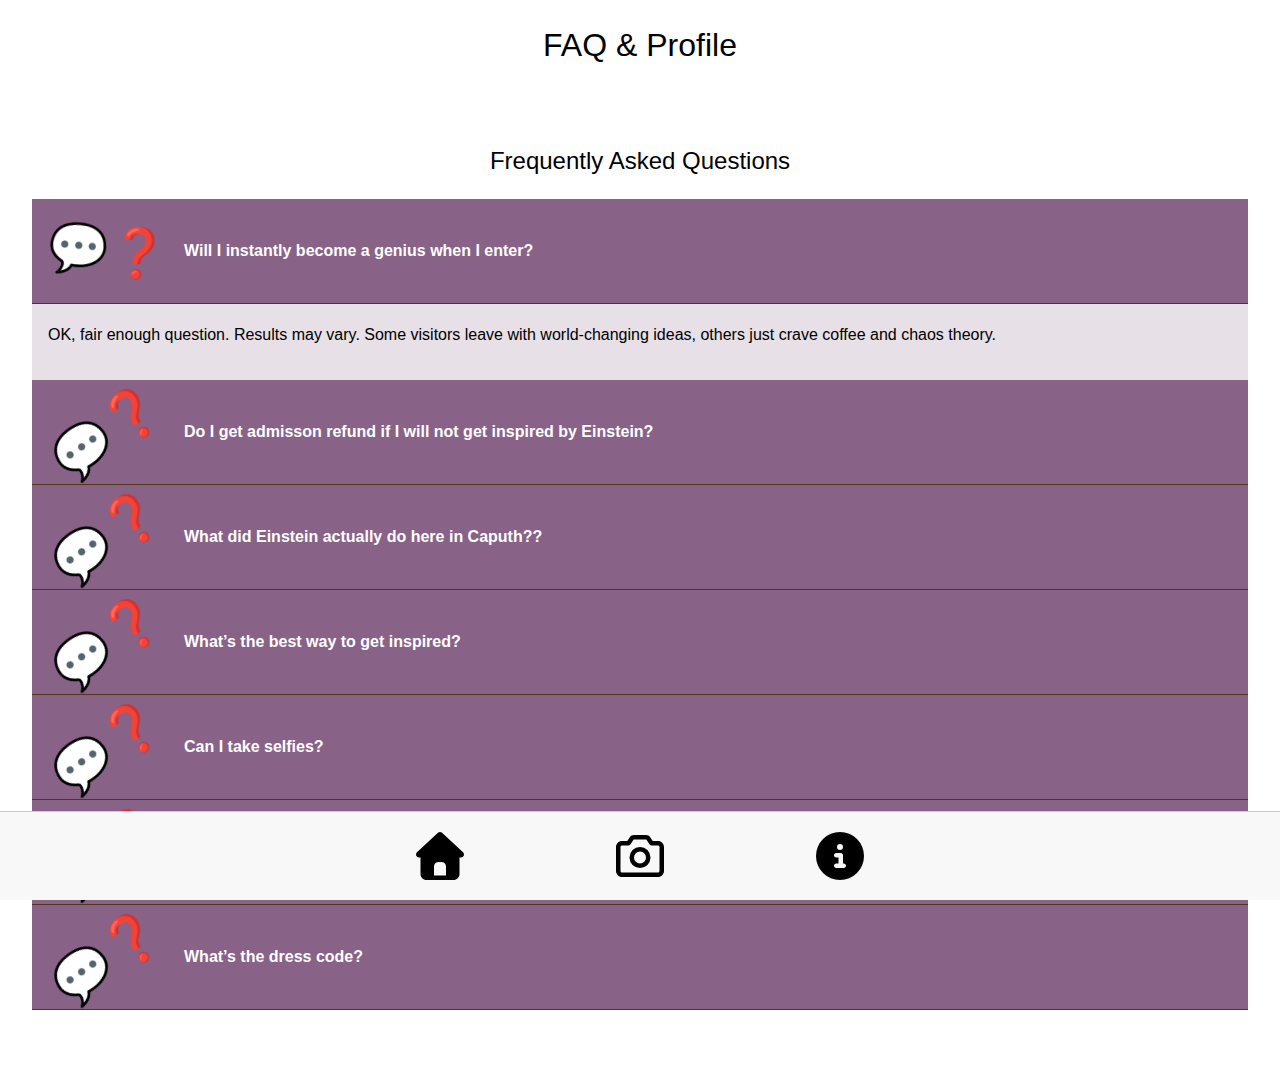
<file: index2.html>
<!DOCTYPE html>
<html lang="en">

<head>
    <meta charset="UTF-8">
    <meta name="viewport" content="width=device-width, initial-scale=1.0">
    <title>Inspired by Einstein</title>
    <link rel="stylesheet" href="style.css">

</head>
<body>
   <h1>FAQ & Profile</h1>
                    <aside>
                        <h2>Frequently Asked Questions</h2>
                        <details name="faq" open>
                            <summary><span>Will I instantly become a genius when I enter?</span></summary>
                            <div class="details-body">
                                <p>OK, fair enough question. Results may vary. Some visitors leave with world-changing ideas, others just crave coffee and chaos theory.
                                </p>
                            </div>
                        </details>
                        <details name="faq">
                            <summary><span>Do I get admisson refund if I will not get inspired by Einstein?</span></summary>
                            <div class="details-body">
                                <p>We're sorry, but no. We feel that between the detailed tour description and the difficulty ranking we
                                    have set adequate expectations about what level of physical ability is required for each tour. If
                                    you feel a tour might be too difficult for you, please feel free to contact one of our agents, or
                                    try one of our easier tours to start out.</p>
                            </div>
                        </details>
                    
                        <details name="faq">
                            <summary><span>What did Einstein actually do here in Caputh??</span></summary>
                            <div class="details-body">
                                <p>Think. A lot. He also sailed, scribbled, and redefined space and time — all before lunch.</p>
                            </div>
                        </details>
                    
                        <details name="faq">
                            <summary><span>What’s the best way to get inspired?</span></summary>
                            <div class="details-body">
                                <p>Sit by the lake nearby (Schwielowersee), stare into the universe, and let your thoughts drift faster than light (theoretically)..</p>
                            </div>
                        </details>
                        <details name="faq">
                            <summary><span>Can I take selfies?</span></summary>
                            <div class="details-body">
                                <p>Absolutely. Bonus points if your hair defies physics. #RelativelyFabulous.</p>
                            </div>
                        </details>
                    
                        <details name="faq">
                            <summary><span>Is there a time machine?</span></summary>
                            <div class="details-body">
                                <p>We can neither confirm nor deny. But if your visit feels shorter than expected, that’s just time dilation.</p>
                            </div>
                        </details>
                    
                        <details name="faq">
                            <summary><span>What’s the dress code?</span></summary>
                            <div class="details-body">
                                <p>Wild hair, open mind. Bonus if you own tweed.</p>
                            </div>
                        </details>
                    </aside>
                    </div>

 <br>
 <br>


<footer class="footer-nav">
    <nav class="nav-container">
        <a href="index.html" class="nav-button active" aria-label="navigates to home page">
            <img src="house1-solid.svg" width="24" height="24" alt="Home Icon">
            
        </a>
        <a href="index1.html" class="nav-button" aria-label="navigates to category Camera">
            <img src="camera-regular.svg" width="24" height="24" alt="Camera Icon">
            
        </a>
        <a href="index2.html" class="nav-button" aria-label="navigates to Info page">
            <img src="circle-info-solid.svg" width="24" height="24" alt="Info Icon">
            
        </a>
    </nav>
</footer>
</file>
<file: style.css>
html {
    box-sizing: border-box;
    color-scheme: light dark;
}

*,
*::before,
*::after {
    box-sizing: inherit;
}

:root {
    --mainblue: #3c6b92;
    --lightblue: #6acce2;
    --teal: #2c566a;
    --darkblue: #193742;
    --tan: #e1d8b9;
    --orange: #cb7d20;
    --brown: #51341a;
    --darkorange: #995522;
    --purple: #896287;
    --purpletint: light-dark(rgba(137, 98, 135, 0.2), rgba(137, 98, 135, 0.5));
    --white: light-dark(#fff, #000);
    --black: light-dark(#000, #fff);
    --justwhite: #fff;
    --justblack: #000;
    interpolate-size: allow-keywords;
    --sunny: #FBF5C9;
}

body {
    font-family: "Montserrat", sans-serif;
    line-height: 1.5;
    
    
   margin: 0;
    padding: 0;
}

.wrapper {
    max-width: 1139px;
    margin: 0 auto;
}

h1,
h2
 {
    font-weight: normal;
    color: black;
    text-align: center;
}




header {
    background: url(https://i.imgur.com/lRimwKW.jpeg) no-repeat;
    background-size: cover;
    padding-bottom: 100px;
}

.intro {
    padding: 2rem;
    align-self: center;
    color: var(--justblack);
    background-color: hsl(58, 39%, 85%);
}

main {
    background-color: var(--white);
    padding: 2rem;
}

article {
    background-color: var(--white);
}

.floatleft {
    float: left;
    margin: 0 1rem 5rem 0;
    max-width: 175px;
}

article {
    display: flow-root;
}

aside {
    background-color: var(--white);
    padding: 2rem;
}

@media (min-width: 850px) {
    .tour-grid {
        display: grid;
        grid-template-columns: 1fr 1fr;
        gap: 4rem;
    }

    header {
        height: 582px;
        display: grid;
        grid-template-columns: 1fr 1fr;
    }
}

/* Jen added code here */

/* Accordion panels via details for the FAQ section */
summary {
    background-color: var(--purple);
    color: var(--justwhite);
    font-weight: bold;
    padding: 1rem;
    /* must include or marker will not display none */
    display: block;
    border-bottom: 1px solid var(--brown);
}

summary::marker {
    display: none;
}

.details-body {
    padding: 0.1rem 1rem 1rem;
    line-height: 1.7;
    background-color: var(--purpletint);
}

details span {
    display: flex;
    column-gap: 1rem;
    align-items: center;
}

details span:hover {
    cursor: pointer;
}

details span::before {
    content: "💬❓ ";
    font-size: 3rem;
    transition: rotate 200ms ease-out;
    rotate: -35deg;
}


details[open] span::before {
    rotate: 5deg;
}


::details-content {
    transition: height 0.5s ease, content-visibility 0.5s ease allow-discrete;
    height: 0;
    overflow: clip;
}

[open]::details-content {
    height: auto;
}


/* Popover styling */
div[popover] {
    max-width: 90vw;
    padding: 1rem;
    background-color: var(--sunny);
}

div[popover]::backdrop {
    background-color: rgba(0, 0, 0, 0.8);
    backdrop-filter: blur(10px);
}

div[popover],
div[popover]::backdrop {
    transition: 500ms opacity, 500ms display allow-discrete,
        500ms overlay allow-discrete;
    opacity: 0;
}

div[popover]:popover-open {
    opacity: 1;
}

div[popover]:popover-open::backdrop {
    opacity: 1;
}

@starting-style {

    div[popover]:popover-open,
    div[popover]:popover-open::backdrop {
        opacity: 0;
    }
}

button {
    background-color: var(--lightblue);
    color: var(--justblack);
    padding: 0.5rem;
    font-family: "Montserrat", sans-serif;
    font-size: 1rem;
    border: none;
}

button:hover {
    background-color: var(--mainblue);
    color: var(--justwhite);
}


/* styling for color mode picker - see also the :root style and html style for other modifications */
fieldset {
    display: flex;
    flex-flow: row wrap;
    justify-content: center;
    gap: 3rem;
}

html:has(#mode-switcher [value="light"]:checked) {
    color-scheme: light;
}

html:has(#mode-switcher [value="dark"]:checked) {
    color-scheme: dark;
}

/* 1. Position the Footer at the Bottom */
.footer-nav {
    /* Set the footer to a fixed position relative to the viewport */
    position: fixed;
    bottom: 0; /* Align it to the very bottom of the screen */
    left: 0; /* Start it from the left edge */
    width: 100%; /* Make it span the full width of the screen */
    
    /* Optional: Styling for visibility */
    background-color: #f8f8f8; /* Light background color */
    border-top: 1px solid #ccc; /* Separator line */
    padding: 10px 0; /* Add some vertical space inside */
    z-index: 1000; /* Ensure it stays above other content */
}

/* 2. Style the Navigation Container */
.nav-container {
    /* Use Flexbox to lay out the icons horizontally and space them evenly */
    display: flex;
    justify-content: space-around; /* Distribute space evenly between buttons */
    align-items: center;
    max-width: 600px; /* Optional: Constrain width on very large screens */
    margin: 0 auto; /* Center the container */
}

/* 3. Increase Icon Size and Padding */
.nav-button {
    /* Make the clickable area larger for easier tapping */
    padding: 10px 20px; 
    text-align: center;
    text-decoration: none; /* Remove underline from links */
    color: inherit;
    /* Optional: Transition for smooth hover/active effects */
    transition: background-color 0.3s; 
}

/* Target the image inside the button and make it significantly larger */
.nav-button img {
    /* Increase the icon dimensions */
    width: 48px; 
    height: 48px;
    /* Remove any default margin/padding from the image */
    display: block; 
}

/* Default styles for all screens (Mobile-First approach) */
.light-control-container {
    display: flex;
    /* Use flexbox for easy alignment */
    flex-direction: column;
    /* Stack items vertically on small screens */
    align-items: center;
    /* Center items horizontally */
    padding: 20px;
    /* Add some space around the controls */
    text-align: center;
    /* Ensure any inline text is centered */
}

/* Ensure the image doesn't take up too much vertical space by limiting its width */
#myImage {
    margin: 15px 0;
    /* Add space above and below the image */
    max-width: 80%;
    /* Ensure it's responsive and won't overflow */
    height: auto;
}

media (min-width: 600px) {
    .light-control-container {
        flex-direction: row;
        /* Layout items horizontally on larger screens */
        justify-content: center;
        /* Center the group of items */
        gap: 30px;
        /* Space between the items */
    }

    /* Ensure the buttons have the correct margin when laid out horizontally */
    .light-control-container button:first-child {
        margin-right: 30px;
    }
}

/* 1. Position the Footer at the Bottom */
.footer-nav {
    /* Set the footer to a fixed position relative to the viewport */
    position: fixed;
    bottom: 0;
    /* Align it to the very bottom of the screen */
    left: 0;
    /* Start it from the left edge */
    width: 100%;
    /* Make it span the full width of the screen */

    /* Optional: Styling for visibility */
    background-color: #f8f8f8;
    /* Light background color */
    border-top: 1px solid #ccc;
    /* Separator line */
    padding: 10px 0;
    /* Add some vertical space inside */
    z-index: 1000;
    /* Ensure it stays above other content */
}

/* 2. Style the Navigation Container */
.nav-container {
    /* Use Flexbox to lay out the icons horizontally and space them evenly */
    display: flex;
    justify-content: space-around;
    /* Distribute space evenly between buttons */
    align-items: center;
    max-width: 600px;
    /* Optional: Constrain width on very large screens */
    margin: 0 auto;
    /* Center the container */
}

/* 3. Increase Icon Size and Padding */
.nav-button {
    /* Make the clickable area larger for easier tapping */
    padding: 10px 20px;
    text-align: center;
    text-decoration: none;
    /* Remove underline from links */
    color: inherit;
    /* Optional: Transition for smooth hover/active effects */
    transition: background-color 0.3s;
}

/* Target the image inside the button and make it significantly larger */
.nav-button img {
    /* Increase the icon dimensions */
    width: 48px;
    height: 48px;
    /* Remove any default margin/padding from the image */
    display: block;
}

@media (max-width: 600px) {
    .container {
        padding: 10px;
        padding-bottom: 70px;
    }

 .footer-nav {
     position: fixed;
     bottom: 0;
     width: 100%;
     background-color: #fff;
     /* or your background color */
     padding: 10px 0;
     /* adjust height */
 }

 .nav-container {
     display: flex;
     justify-content: space-around;
     align-items: center;
 }

 .nav-button img {
     width: 20px;
     /* slightly smaller icons */
     height: 20px;
 }

 /* For smaller screens */
 @media (max-width: 400px) {
     .footer-nav {
         padding: 6px 0;
         /* makes footer thinner */
     }

     .nav-button img {
         width: 18px;
         height: 18px;
     }
 }
</file>
